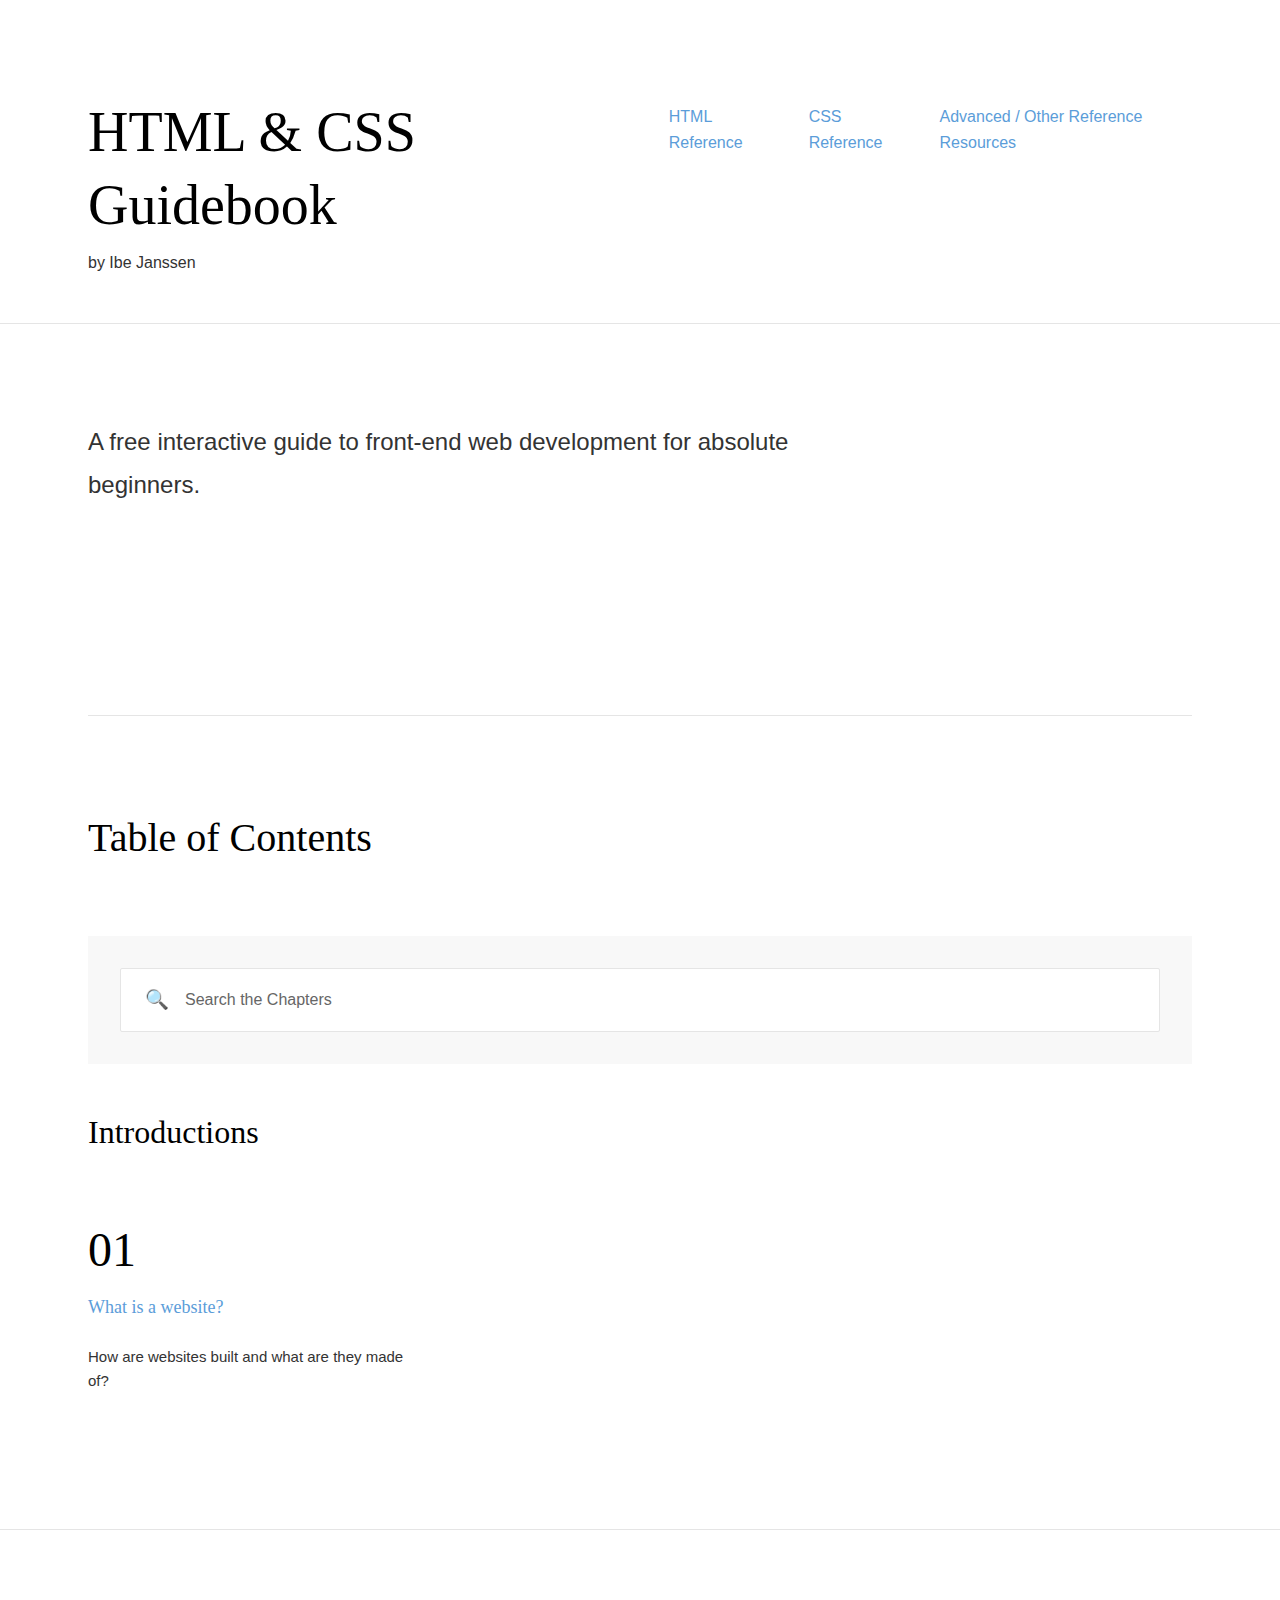
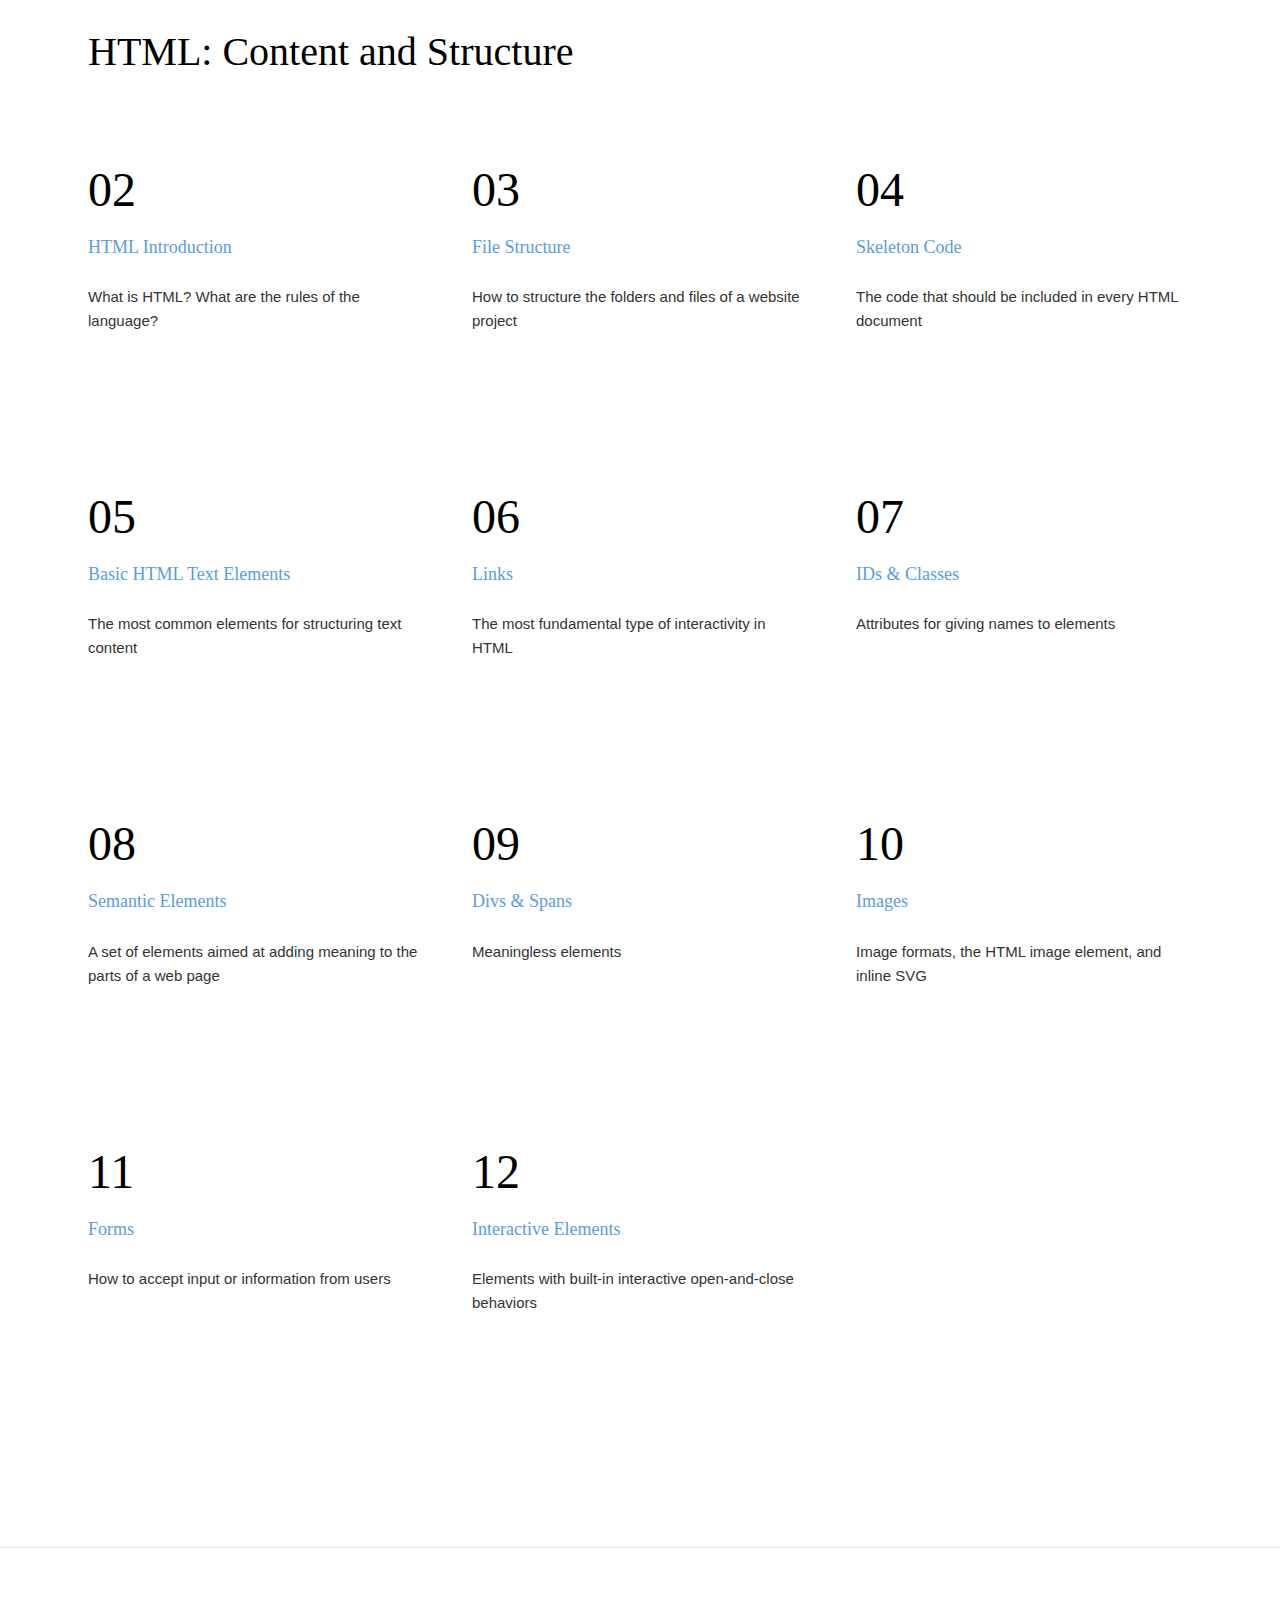
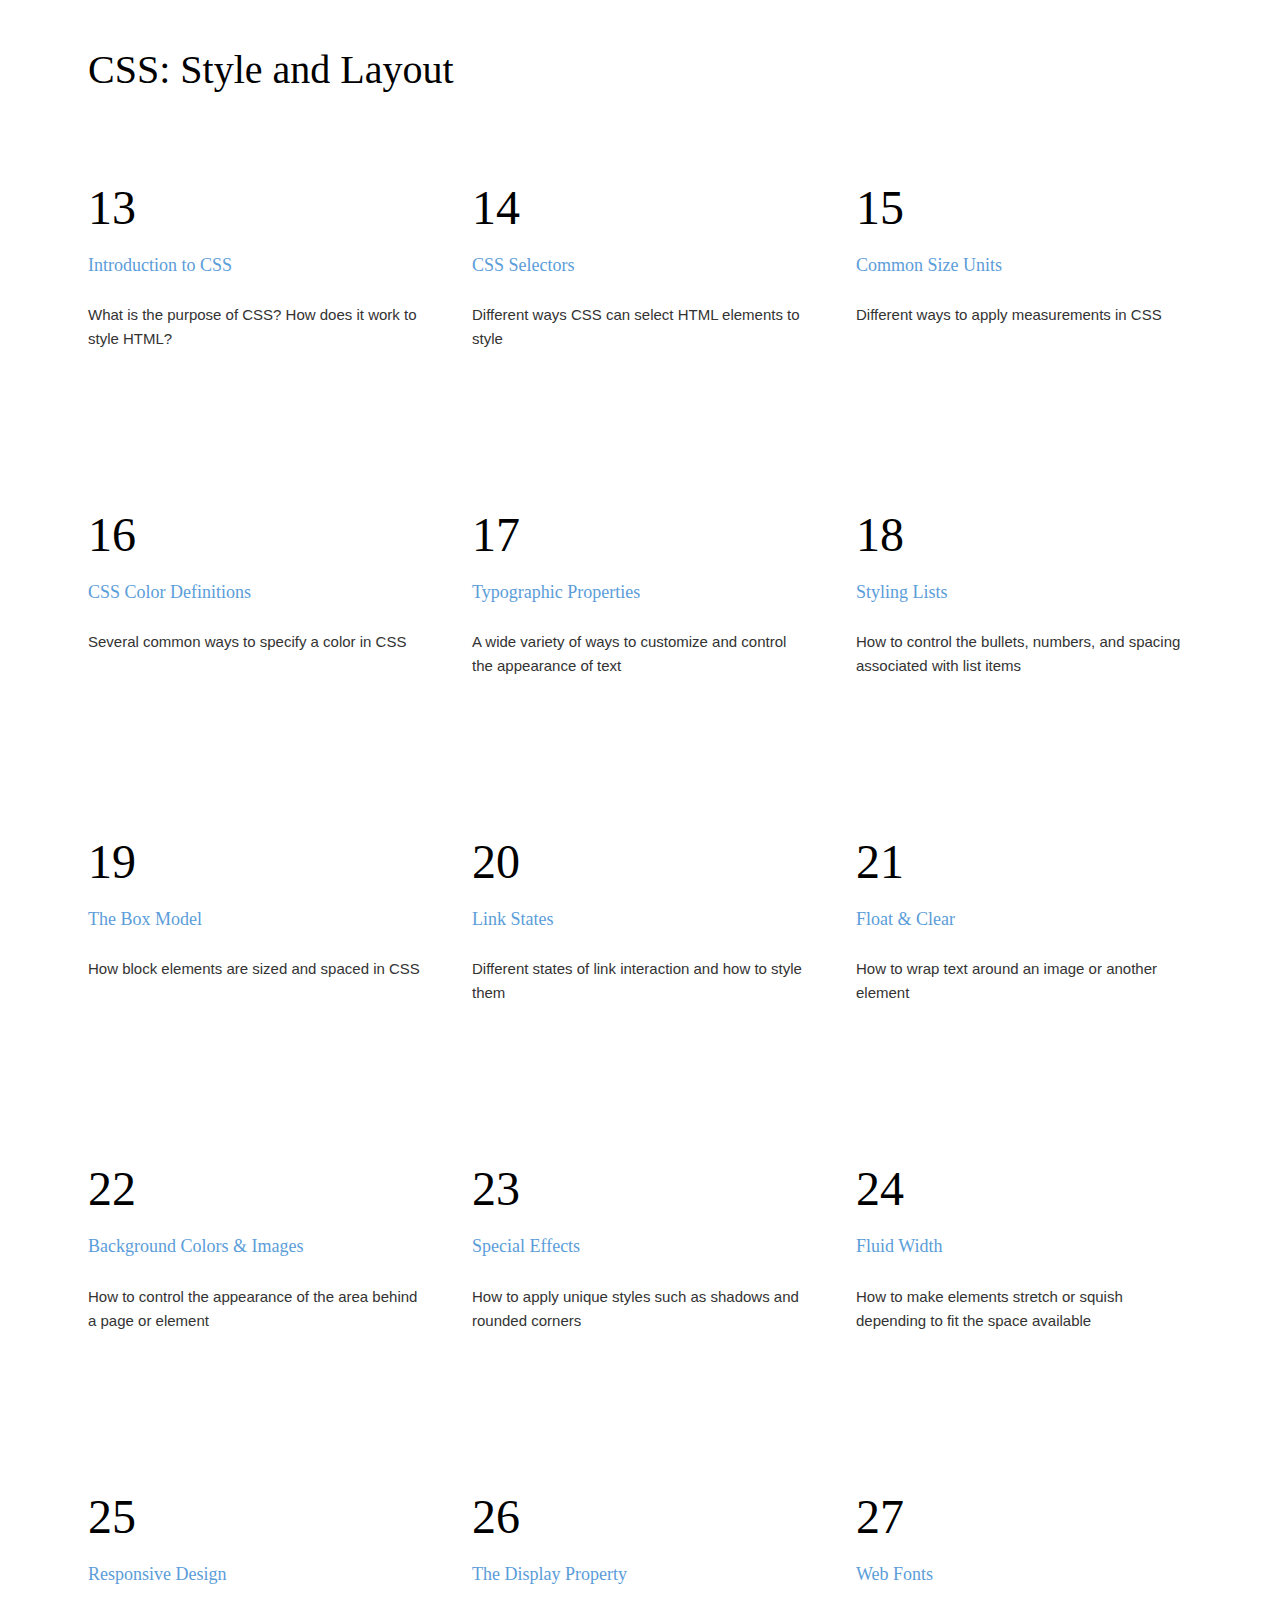
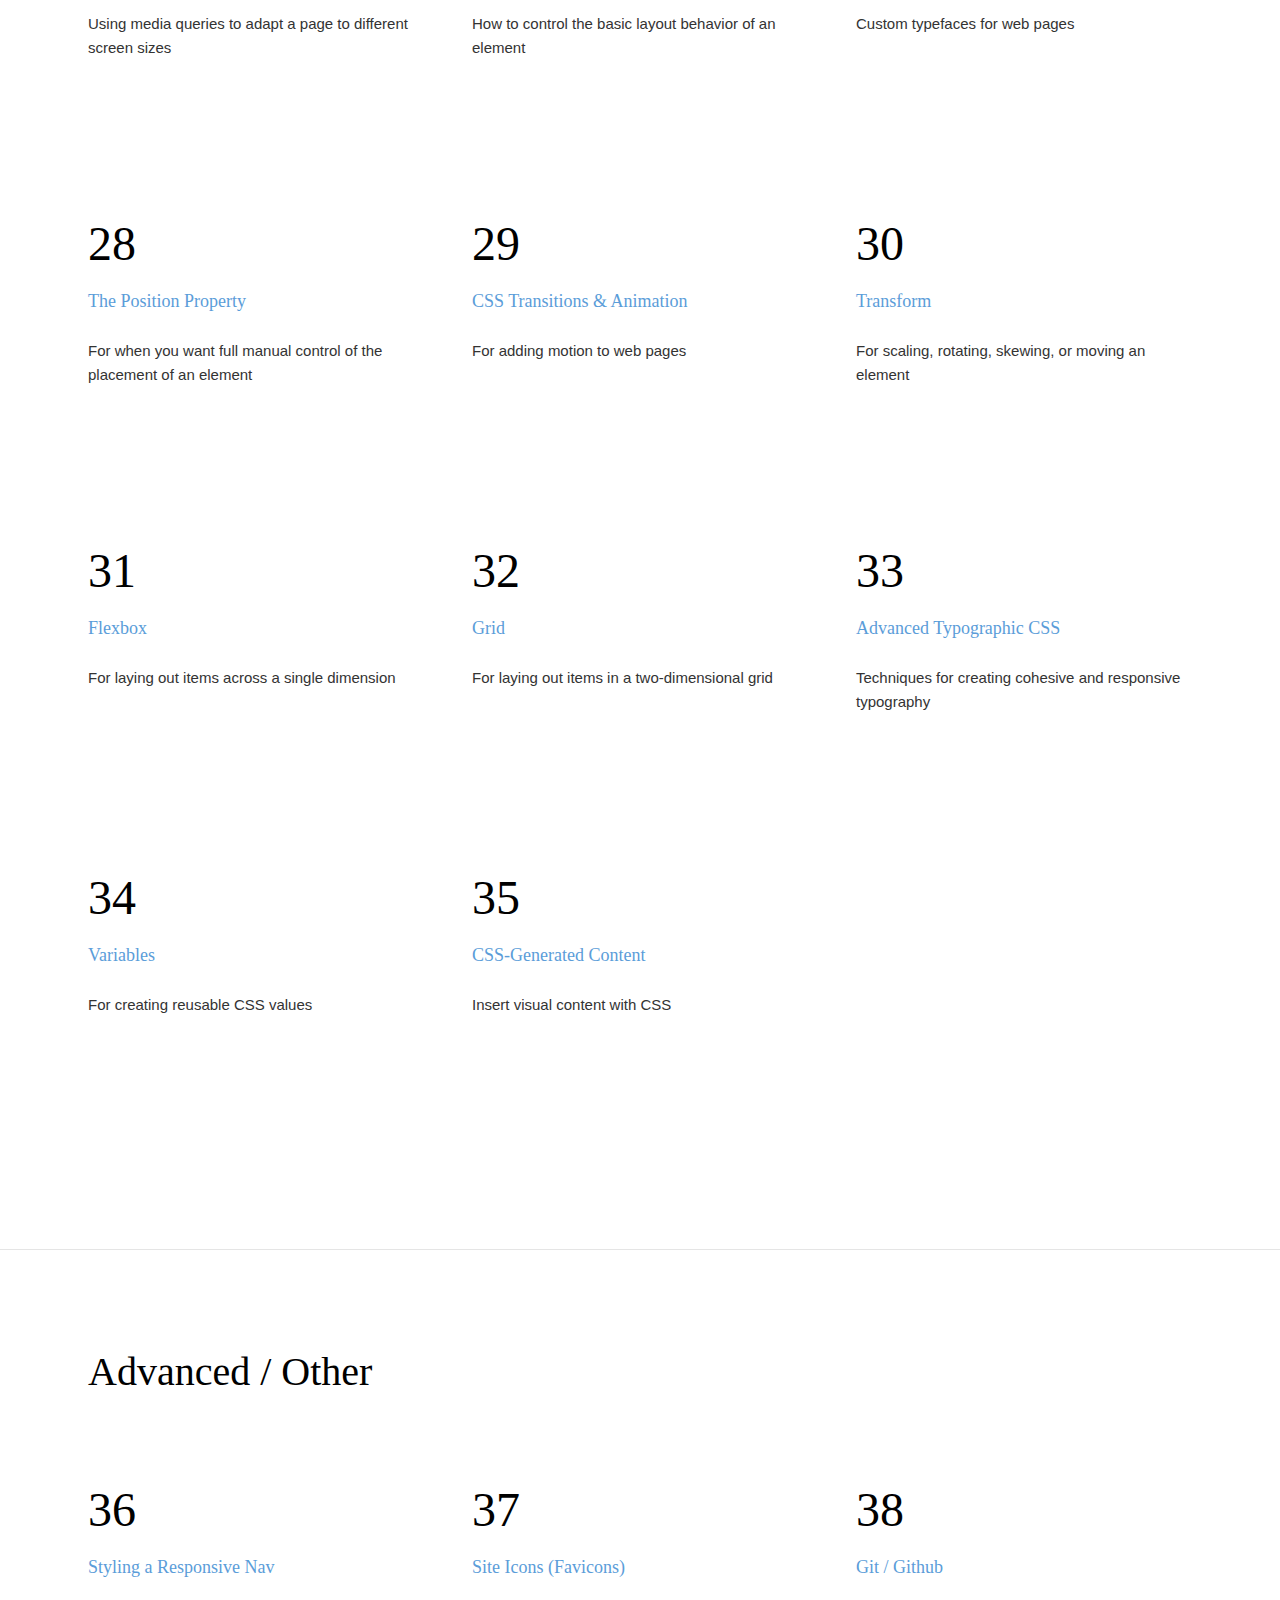
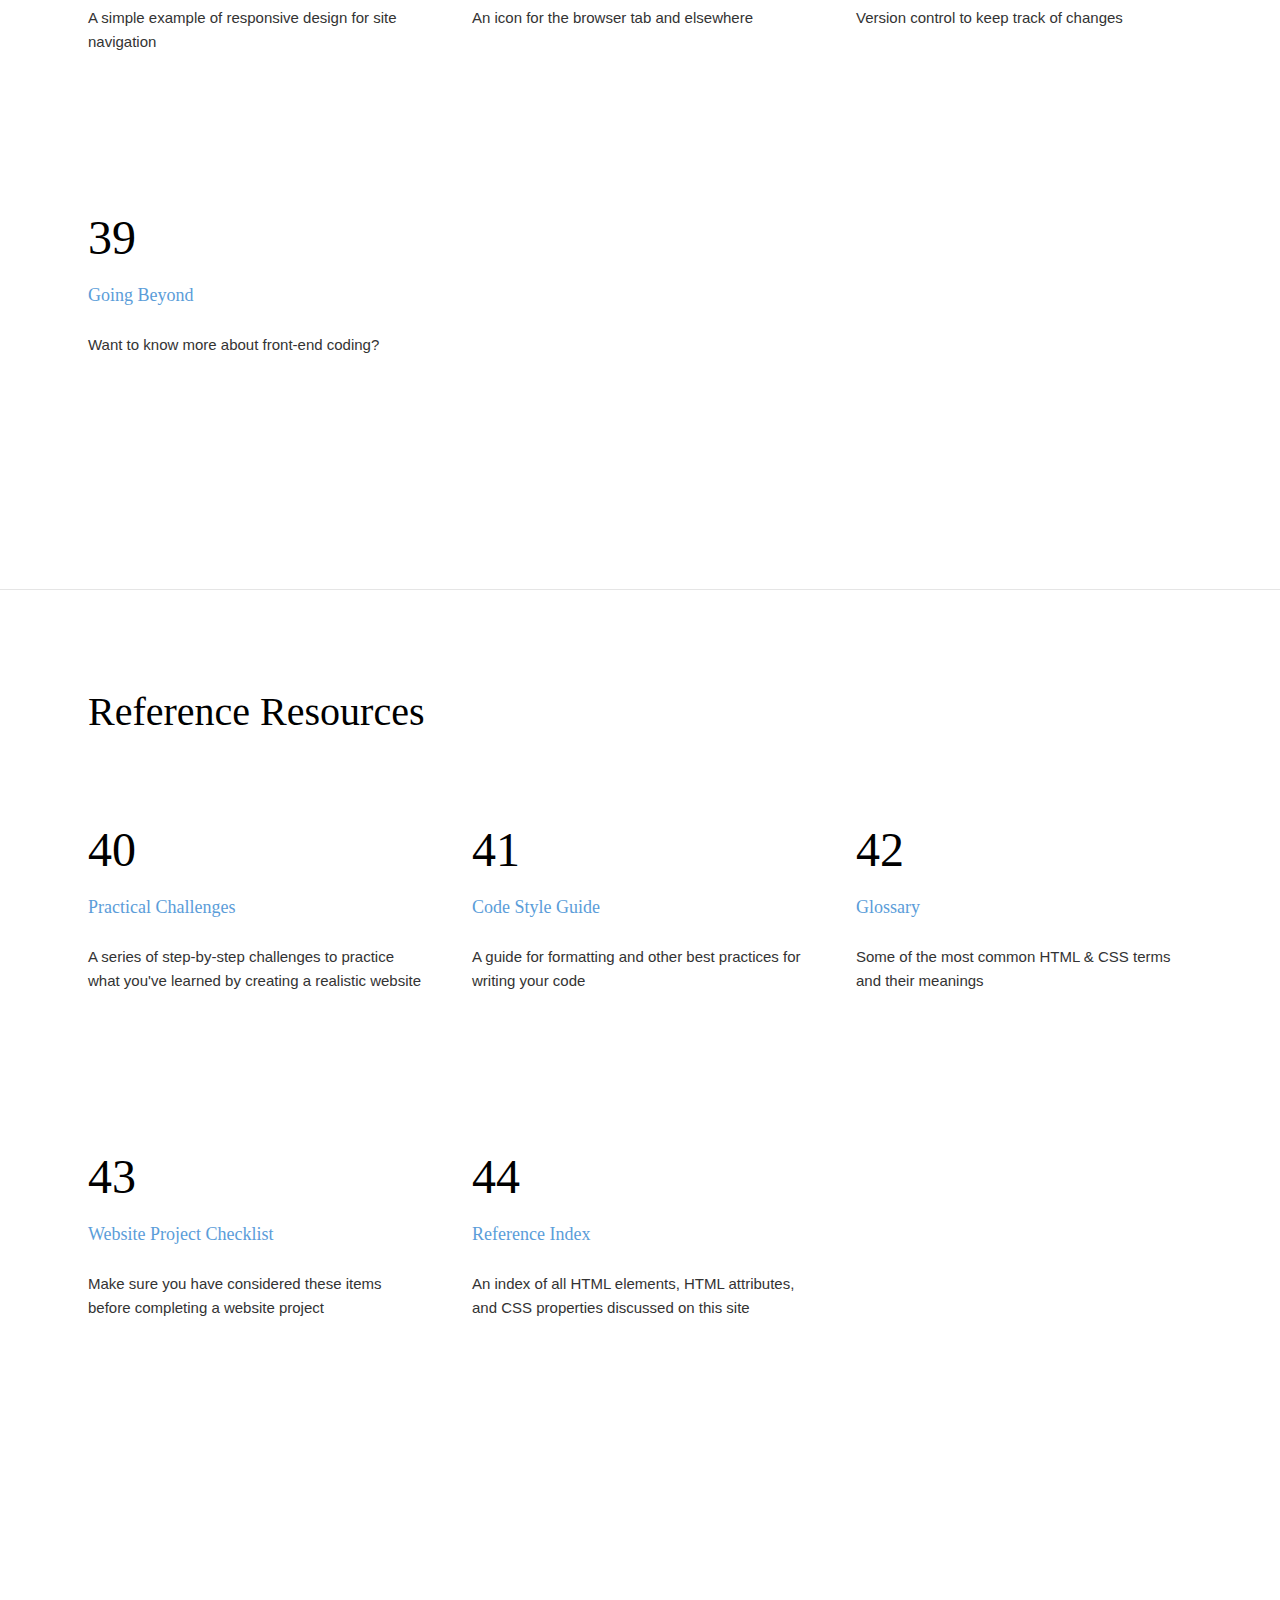
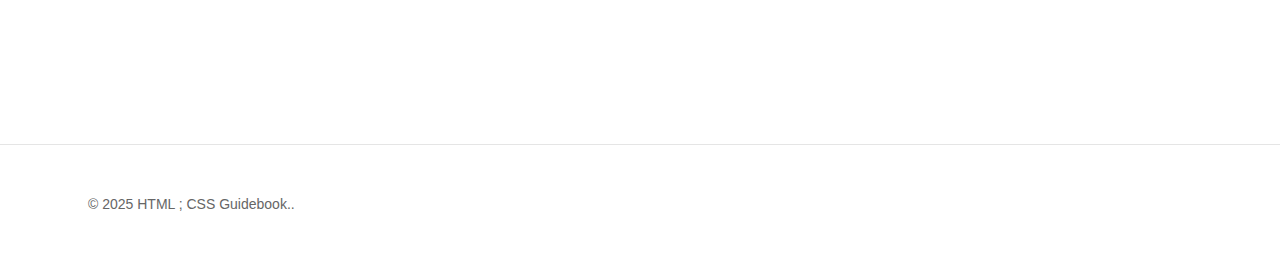
<file: index.html>
<!doctype html>
<html lang="nl-BE">
<head>
  <meta charset="utf-8">
  <meta name="viewport" content="width=device-width, initial-scale=1">
  <title>HTML & CSS Guidebook — Rebuild</title>
  <link rel="stylesheet" href="styles.css">
</head>
<body>
 
  <header class="site-header">
    <div class="container">
      <div class="site-branding">
        <h1 class="site-title">
          <a href="#home">HTML &amp; CSS Guidebook</a>
        </h1>
        <span class="site-author">by Ibe Janssen</span>
      </div>
      
      <nav class="main-nav" aria-label="Hoofdnavigatie">
        <ul>
          <li><a href="#html-reference">HTML Reference</a></li>
          <li><a href="#css-reference">CSS Reference</a></li>
          <li><a href="#advanced">Advanced / Other Reference Resources</a></li>
        </ul>
      </nav>
    </div>
  </header>
  
 
  <section class="hero">
    <div class="container">
      <p>A free interactive guide to front-end web development for absolute beginners.</p>
    </div>
  </section>
  
  
  <main class="main-content">
    
    <section class="toc-section">
      <div class="container">
        <header class="section-header">
          <h2>Table of Contents</h2>
        </header>
        
        <div class="search-wrapper">
          <div class="search-box" role="search">
            <span class="search-icon" aria-hidden="true">🔍</span>
            <input 
              type="search" 
              placeholder="Search the Chapters" 
              aria-label="Zoek hoofdstukken"
            >
          </div>
        </div>
        
        
        <h3 class="subsection-title">Introductions</h3>
        
        <div class="content-grid">
          <article class="content-item">
            <div class="item-number">01</div>
            <h3 class="item-title">
              <a href="#what-is-website">What is a website?</a>
            </h3>
            <p class="item-description">How are websites built and what are they made of?</p>
          </article>
        </div>
      </div>
    </section>
    
   
    <section class="category-section" id="html-reference">
      <div class="container">
        <h2 class="category-title">HTML: Content and Structure</h2>
        
        <div class="content-grid">
          <article class="content-item">
            <div class="item-number">02</div>
            <h3 class="item-title">
              <a href="#html-intro">HTML Introduction</a>
            </h3>
            <p class="item-description">What is HTML? What are the rules of the language?</p>
          </article>
          
          <article class="content-item">
            <div class="item-number">03</div>
            <h3 class="item-title">
              <a href="#file-structure">File Structure</a>
            </h3>
            <p class="item-description">How to structure the folders and files of a website project</p>
          </article>
          
          <article class="content-item">
            <div class="item-number">04</div>
            <h3 class="item-title">
              <a href="#skeleton-code">Skeleton Code</a>
            </h3>
            <p class="item-description">The code that should be included in every HTML document</p>
          </article>
          
          <article class="content-item">
            <div class="item-number">05</div>
            <h3 class="item-title">
              <a href="#text-elements">Basic HTML Text Elements</a>
            </h3>
            <p class="item-description">The most common elements for structuring text content</p>
          </article>
          
          <article class="content-item">
            <div class="item-number">06</div>
            <h3 class="item-title">
              <a href="#links">Links</a>
            </h3>
            <p class="item-description">The most fundamental type of interactivity in HTML</p>
          </article>
          
          <article class="content-item">
            <div class="item-number">07</div>
            <h3 class="item-title">
              <a href="#ids-classes">IDs &amp; Classes</a>
            </h3>
            <p class="item-description">Attributes for giving names to elements</p>
          </article>
          
          <article class="content-item">
            <div class="item-number">08</div>
            <h3 class="item-title">
              <a href="#semantic-elements">Semantic Elements</a>
            </h3>
            <p class="item-description">A set of elements aimed at adding meaning to the parts of a web page</p>
          </article>
          
          <article class="content-item">
            <div class="item-number">09</div>
            <h3 class="item-title">
              <a href="#divs-spans">Divs &amp; Spans</a>
            </h3>
            <p class="item-description">Meaningless elements</p>
          </article>
          
          <article class="content-item">
            <div class="item-number">10</div>
            <h3 class="item-title">
              <a href="#images">Images</a>
            </h3>
            <p class="item-description">Image formats, the HTML image element, and inline SVG</p>
          </article>
          
          <article class="content-item">
            <div class="item-number">11</div>
            <h3 class="item-title">
              <a href="#forms">Forms</a>
            </h3>
            <p class="item-description">How to accept input or information from users</p>
          </article>
          
          <article class="content-item">
            <div class="item-number">12</div>
            <h3 class="item-title">
              <a href="#interactive-elements">Interactive Elements</a>
            </h3>
            <p class="item-description">Elements with built-in interactive open-and-close behaviors</p>
          </article>
        </div>
      </div>
    </section>
    
   
    <section class="category-section" id="css-reference">
      <div class="container">
        <h2 class="category-title">CSS: Style and Layout</h2>
        
        <div class="content-grid">
          <article class="content-item">
            <div class="item-number">13</div>
            <h3 class="item-title">
              <a href="#intro-css">Introduction to CSS</a>
            </h3>
            <p class="item-description">What is the purpose of CSS? How does it work to style HTML?</p>
          </article>
          
          <article class="content-item">
            <div class="item-number">14</div>
            <h3 class="item-title">
              <a href="#css-selectors">CSS Selectors</a>
            </h3>
            <p class="item-description">Different ways CSS can select HTML elements to style</p>
          </article>
          
          <article class="content-item">
            <div class="item-number">15</div>
            <h3 class="item-title">
              <a href="#size-units">Common Size Units</a>
            </h3>
            <p class="item-description">Different ways to apply measurements in CSS</p>
          </article>
          
          <article class="content-item">
            <div class="item-number">16</div>
            <h3 class="item-title">
              <a href="#color-definitions">CSS Color Definitions</a>
            </h3>
            <p class="item-description">Several common ways to specify a color in CSS</p>
          </article>
          
          <article class="content-item">
            <div class="item-number">17</div>
            <h3 class="item-title">
              <a href="#typography">Typographic Properties</a>
            </h3>
            <p class="item-description">A wide variety of ways to customize and control the appearance of text</p>
          </article>
          
          <article class="content-item">
            <div class="item-number">18</div>
            <h3 class="item-title">
              <a href="#styling-lists">Styling Lists</a>
            </h3>
            <p class="item-description">How to control the bullets, numbers, and spacing associated with list items</p>
          </article>
          
          <article class="content-item">
            <div class="item-number">19</div>
            <h3 class="item-title">
              <a href="#box-model">The Box Model</a>
            </h3>
            <p class="item-description">How block elements are sized and spaced in CSS</p>
          </article>
          
          <article class="content-item">
            <div class="item-number">20</div>
            <h3 class="item-title">
              <a href="#link-states">Link States</a>
            </h3>
            <p class="item-description">Different states of link interaction and how to style them</p>
          </article>
          
          <article class="content-item">
            <div class="item-number">21</div>
            <h3 class="item-title">
              <a href="#float-clear">Float &amp; Clear</a>
            </h3>
            <p class="item-description">How to wrap text around an image or another element</p>
          </article>
          
          <article class="content-item">
            <div class="item-number">22</div>
            <h3 class="item-title">
              <a href="#backgrounds">Background Colors &amp; Images</a>
            </h3>
            <p class="item-description">How to control the appearance of the area behind a page or element</p>
          </article>
          
          <article class="content-item">
            <div class="item-number">23</div>
            <h3 class="item-title">
              <a href="#special-effects">Special Effects</a>
            </h3>
            <p class="item-description">How to apply unique styles such as shadows and rounded corners</p>
          </article>
          
          <article class="content-item">
            <div class="item-number">24</div>
            <h3 class="item-title">
              <a href="#fluid-width">Fluid Width</a>
            </h3>
            <p class="item-description">How to make elements stretch or squish depending to fit the space available</p>
          </article>
          
          <article class="content-item">
            <div class="item-number">25</div>
            <h3 class="item-title">
              <a href="#responsive-design">Responsive Design</a>
            </h3>
            <p class="item-description">Using media queries to adapt a page to different screen sizes</p>
          </article>
          
          <article class="content-item">
            <div class="item-number">26</div>
            <h3 class="item-title">
              <a href="#display-property">The Display Property</a>
            </h3>
            <p class="item-description">How to control the basic layout behavior of an element</p>
          </article>
          
          <article class="content-item">
            <div class="item-number">27</div>
            <h3 class="item-title">
              <a href="#web-fonts">Web Fonts</a>
            </h3>
            <p class="item-description">Custom typefaces for web pages</p>
          </article>
          
          <article class="content-item">
            <div class="item-number">28</div>
            <h3 class="item-title">
              <a href="#position-property">The Position Property</a>
            </h3>
            <p class="item-description">For when you want full manual control of the placement of an element</p>
          </article>
          
          <article class="content-item">
            <div class="item-number">29</div>
            <h3 class="item-title">
              <a href="#transitions-animation">CSS Transitions &amp; Animation</a>
            </h3>
            <p class="item-description">For adding motion to web pages</p>
          </article>
          
          <article class="content-item">
            <div class="item-number">30</div>
            <h3 class="item-title">
              <a href="#transform">Transform</a>
            </h3>
            <p class="item-description">For scaling, rotating, skewing, or moving an element</p>
          </article>
          
          <article class="content-item">
            <div class="item-number">31</div>
            <h3 class="item-title">
              <a href="#flexbox">Flexbox</a>
            </h3>
            <p class="item-description">For laying out items across a single dimension</p>
          </article>
          
          <article class="content-item">
            <div class="item-number">32</div>
            <h3 class="item-title">
              <a href="#grid">Grid</a>
            </h3>
            <p class="item-description">For laying out items in a two-dimensional grid</p>
          </article>
          
          <article class="content-item">
            <div class="item-number">33</div>
            <h3 class="item-title">
              <a href="#advanced-typography">Advanced Typographic CSS</a>
            </h3>
            <p class="item-description">Techniques for creating cohesive and responsive typography</p>
          </article>
          
          <article class="content-item">
            <div class="item-number">34</div>
            <h3 class="item-title">
              <a href="#variables">Variables</a>
            </h3>
            <p class="item-description">For creating reusable CSS values</p>
          </article>
          
          <article class="content-item">
            <div class="item-number">35</div>
            <h3 class="item-title">
              <a href="#generated-content">CSS-Generated Content</a>
            </h3>
            <p class="item-description">Insert visual content with CSS</p>
          </article>
        </div>
      </div>
    </section>
    
    
    <section class="category-section" id="advanced">
      <div class="container">
        <h2 class="category-title">Advanced / Other</h2>
        
        <div class="content-grid">
          <article class="content-item">
            <div class="item-number">36</div>
            <h3 class="item-title">
              <a href="#responsive-nav">Styling a Responsive Nav</a>
            </h3>
            <p class="item-description">A simple example of responsive design for site navigation</p>
          </article>
          
          <article class="content-item">
            <div class="item-number">37</div>
            <h3 class="item-title">
              <a href="#favicons">Site Icons (Favicons)</a>
            </h3>
            <p class="item-description">An icon for the browser tab and elsewhere</p>
          </article>
          
          <article class="content-item">
            <div class="item-number">38</div>
            <h3 class="item-title">
              <a href="#git-github">Git / Github</a>
            </h3>
            <p class="item-description">Version control to keep track of changes</p>
          </article>
          
          <article class="content-item">
            <div class="item-number">39</div>
            <h3 class="item-title">
              <a href="#going-beyond">Going Beyond</a>
            </h3>
            <p class="item-description">Want to know more about front-end coding?</p>
          </article>
        </div>
      </div>
    </section>
    

    <section class="category-section">
      <div class="container">
        <h2 class="category-title">Reference Resources</h2>
        
        <div class="content-grid">
          <article class="content-item">
            <div class="item-number">40</div>
            <h3 class="item-title">
              <a href="#challenges">Practical Challenges</a>
            </h3>
            <p class="item-description">A series of step-by-step challenges to practice what you've learned by creating a realistic website</p>
          </article>
          
          <article class="content-item">
            <div class="item-number">41</div>
            <h3 class="item-title">
              <a href="#code-style">Code Style Guide</a>
            </h3>
            <p class="item-description">A guide for formatting and other best practices for writing your code</p>
          </article>
          
          <article class="content-item">
            <div class="item-number">42</div>
            <h3 class="item-title">
              <a href="#glossary">Glossary</a>
            </h3>
            <p class="item-description">Some of the most common HTML &amp; CSS terms and their meanings</p>
          </article>
          
          <article class="content-item">
            <div class="item-number">43</div>
            <h3 class="item-title">
              <a href="#checklist">Website Project Checklist</a>
            </h3>
            <p class="item-description">Make sure you have considered these items before completing a website project</p>
          </article>
          
          <article class="content-item">
            <div class="item-number">44</div>
            <h3 class="item-title">
              <a href="#reference-index">Reference Index</a>
            </h3>
            <p class="item-description">An index of all HTML elements, HTML attributes, and CSS properties discussed on this site</p>
          </article>
        </div>
      </div>
    </section>
  </main>
  
  <!-- FOOTER -->
  <footer class="site-footer">
    <div class="container">
      <p>&copy; 2025 HTML ; CSS Guidebook..</p>
    </div>
  </footer>
</body>
</html>
</file>
<file: styles.css>
:root {

  --color-primary: #000000;
  --color-link: #5b9dd9;
  --color-link-hover: #4a8bc2;
  --color-link-visited: #8e6fb8;
  --color-text: #333333;
  --color-text-light: #666666;
  --color-bg: #ffffff;
  --color-bg-light: #f8f8f8;
  --color-border: #e5e5e5;
  
  --spacing-xs: 0.5rem;
  --spacing-sm: 1rem;
  --spacing-md: 1.5rem;
  --spacing-lg: 2rem;
  --spacing-xl: 3rem;
  --spacing-xxl: 4rem;
  --spacing-xxxl: 6rem;
  
  
  --font-serif: Georgia, 'Times New Roman', serif;
  --font-sans: -apple-system, BlinkMacSystemFont, 'Segoe UI', Roboto, 'Helvetica Neue', Arial, sans-serif;
  --font-size-base: 1rem;
  --line-height-base: 1.6;
  --line-height-heading: 1.3;
  
  
  --container-max-width: 1200px;
  --container-padding: var(--spacing-md);
}


*, *::before, *::after {
  box-sizing: border-box;
  margin: 0;
  padding: 0;
}

html {
  scroll-behavior: smooth;
}

body {
  font-family: var(--font-sans);
  font-size: var(--font-size-base);
  line-height: var(--line-height-base);
  color: var(--color-text);
  background-color: var(--color-bg);
}

img {
  max-width: 100%;
  height: auto;
  display: block;
}


h1, h2, h3 {
  font-family: var(--font-serif);
  line-height: var(--line-height-heading);
  font-weight: 400;
  color: var(--color-primary);
}

h1 {
  font-size: 3rem;
  margin-bottom: var(--spacing-sm);
}

h2 {
  font-size: 2.5rem;
  margin-bottom: var(--spacing-lg);
}

h3 {
  font-size: 1.5rem;
  margin-bottom: var(--spacing-sm);
}

p {
  margin-bottom: var(--spacing-sm);
}


a {
  color: var(--color-link);
  text-decoration: none;
  transition: color 0.2s ease;
}

a:hover {
  color: var(--color-link-hover);
}

a:visited {
  color: var(--color-link-visited);
}

a:focus {
  outline: 2px solid var(--color-link);
  outline-offset: 2px;
}

a:active {
  color: var(--color-primary);
}


.container {
  max-width: var(--container-max-width);
  margin: 0 auto;
  padding: 0 var(--container-padding);
}


.site-header {
  padding: var(--spacing-xxxl) 0 var(--spacing-xl) 0;
  border-bottom: 1px solid var(--color-border);
}

.site-header .container {
  display: flex;
  flex-direction: column;
  gap: var(--spacing-xl);
}

.site-title {
  font-size: 3rem;
  margin: 0;
}

.site-title a {
  color: var(--color-primary);
}

.site-title a:hover {
  color: var(--color-link);
}

.site-title a:visited {
  color: var(--color-primary);
}

.site-author {
  font-size: 1rem;
  color: var(--color-text);
  display: block;
  margin-top: var(--spacing-xs);
  font-weight: 300;
}

.main-nav {
  align-self: flex-start;
}

.main-nav ul {
  list-style: none;
  display: flex;
  flex-direction: column;
  gap: var(--spacing-sm);
}

.main-nav a {
  font-size: 1rem;
  display: block;
}


.hero {
  padding: var(--spacing-xxxl) 0;
}

.hero p {
  font-size: 1.25rem;
  line-height: 1.8;
  max-width: 800px;
  color: var(--color-text);
}


.main-content {
  padding: var(--spacing-xxxl) 0;
}

.toc-section {
  margin-bottom: var(--spacing-xxxl);
}

.section-header {
  padding: var(--spacing-xxxl) 0 var(--spacing-xl) 0;
  border-top: 1px solid var(--color-border);
}

.section-header h2 {
  margin-bottom: var(--spacing-md);
}

.subsection-title {
  margin-bottom: var(--spacing-xl);
  font-size: 2rem;
}

.search-wrapper {
  background-color: var(--color-bg-light);
  padding: var(--spacing-lg);
  margin-bottom: var(--spacing-xl);
}

.search-box {
  display: flex;
  align-items: center;
  gap: var(--spacing-sm);
  background-color: var(--color-bg);
  border: 1px solid var(--color-border);
  padding: var(--spacing-sm) var(--spacing-md);
  border-radius: 2px;
}

.search-icon {
  color: var(--color-text-light);
  font-size: 1.2rem;
  flex-shrink: 0;
}

.search-box input {
  flex: 1;
  border: none;
  outline: none;
  font-size: var(--font-size-base);
  font-family: var(--font-sans);
  background: transparent;
  color: var(--color-text-light);
}

.search-box input::placeholder {
  color: var(--color-text-light);
}

.search-box input:focus {
  outline: none;
}


.content-grid {
  display: grid;
  grid-template-columns: 1fr;
  gap: var(--spacing-xxxl) var(--spacing-lg);
  margin-bottom: var(--spacing-xxxl);
}

.content-item {
  padding: var(--spacing-md) 0;
}

.item-number {
  font-family: var(--font-serif);
  font-size: 3rem;
  font-weight: 400;
  color: var(--color-primary);
  margin-bottom: var(--spacing-sm);
  line-height: 1;
}

.item-title {
  margin-bottom: var(--spacing-md);
}

.item-title a {
  font-size: 1.125rem;
}

.item-description {
  color: var(--color-text);
  font-size: 0.9375rem;
  line-height: 1.6;
}

.category-section {
  padding: var(--spacing-xxxl) 0;
  border-top: 1px solid var(--color-border);
}

.category-title {
  font-size: 2.5rem;
  margin-bottom: var(--spacing-xxl);
}


.site-footer {
  border-top: 1px solid var(--color-border);
  padding: var(--spacing-xl) 0;
  margin-top: var(--spacing-xxxl);
}

.site-footer p {
  color: var(--color-text-light);
  font-size: 0.875rem;
}


@media (min-width: 641px) {
  :root {
    --container-padding: var(--spacing-lg);
  }
  
  .site-header .container {
    flex-direction: row;
    justify-content: space-between;
    align-items: flex-start;
  }
  
  .main-nav ul {
    flex-direction: row;
    gap: var(--spacing-lg);
  }
  
  .main-nav {
    margin-top: var(--spacing-xs);
  }
  
  .content-grid {
    grid-template-columns: repeat(2, 1fr);
    gap: var(--spacing-xxxl) var(--spacing-xl);
  }
}


@media (min-width: 1024px) {
  :root {
    --container-padding: var(--spacing-xl);
  }
  
  h1 {
    font-size: 4rem;
  }
  
  .site-title {
    font-size: 3.5rem;
  }
  
  .content-grid {
    grid-template-columns: repeat(3, 1fr);
  }
  
  .hero p {
    font-size: 1.5rem;
  }
}


button:focus,
input:focus,
select:focus,
textarea:focus {
  outline: 2px solid var(--color-link);
  outline-offset: 2px;
}


@media print {
  .search-wrapper {
    display: none;
  }
  
  .site-header,
  .site-footer {
    border-color: #ccc;
  }
  
  a {
    color: #000;
    text-decoration: underline;
  }
  
  .content-item {
    page-break-inside: avoid;
  }
}


@media (prefers-color-scheme: dark) {
  :root {
    --color-primary: #e0e0e0;
    --color-text: #d0d0d0;
    --color-text-light: #999999;
    --color-bg: #1a1a1a;
    --color-bg-light: #2d2d2d;
    --color-border: #404040;
    --color-link: #7ab8e8;
    --color-link-hover: #a0cdf0;
    --color-link-visited: #b39ddb;
  }
}
</file>
